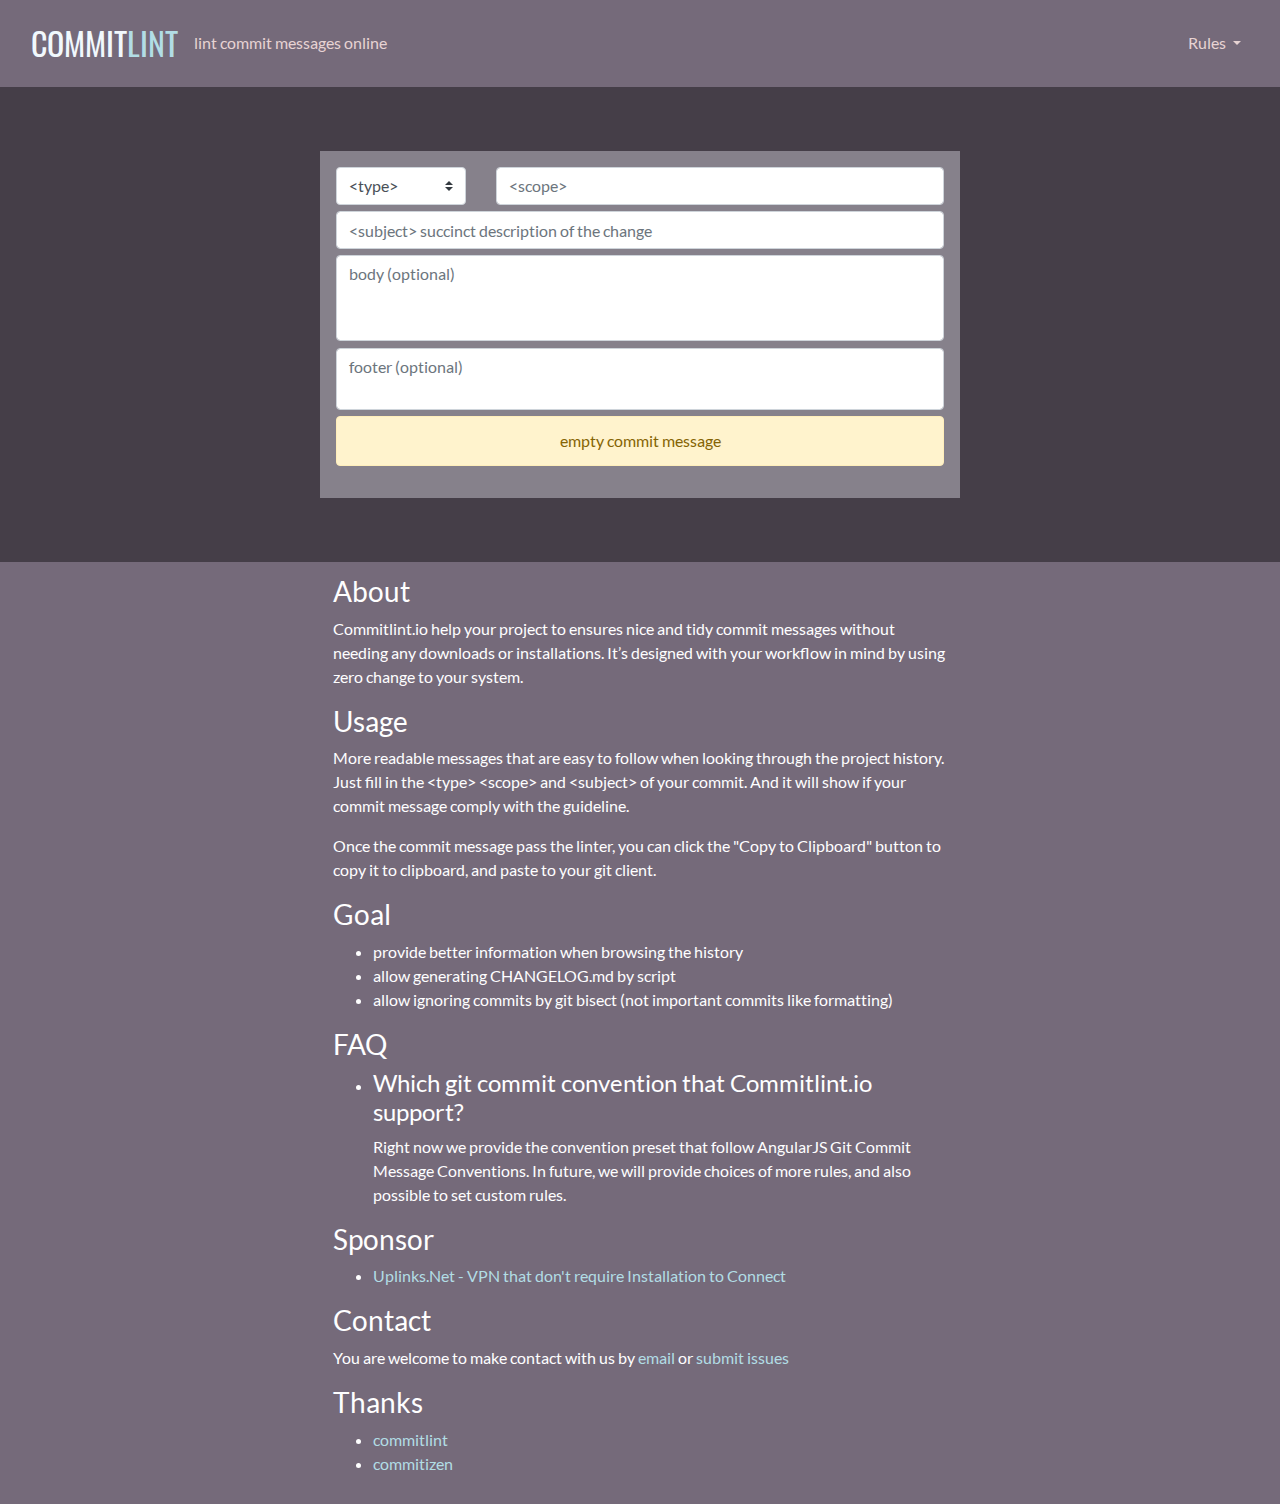
<file: index.html>
<!DOCTYPE html><html lang=""><head><meta charset="utf-8"><meta http-equiv="X-UA-Compatible" content="IE=edge"><meta name="description" content="Commitlint Online help your project to generate conventional commits and ensures nice and tidy commit messages. "><meta name="keywords" content="Commitlint,lint,commitizen,convention,git,angular,guildline"><meta name="author" content="John Doe"><meta name="viewport" content="width=device-width,initial-scale=1,shrink-to-fit=no"><meta http-equiv="content-type" content="text/html; charset=UTF-8"><link rel="apple-touch-icon" sizes="120x120" href="/static/apple-touch-icon.png"><link rel="icon" type="image/png" sizes="32x32" href="/static/favicon-32x32.png"><link rel="icon" type="image/png" sizes="16x16" href="/static/favicon-16x16.png"><link rel="manifest" href="/static/site.webmanifest"><title>Commitlint Online - lint commit messages online</title><link href="/css/app.e9940fec.css" rel="preload" as="style"><link href="/css/chunk-vendors.57b5595f.css" rel="preload" as="style"><link href="/js/app.14d5c3c4.js" rel="preload" as="script"><link href="/js/chunk-vendors.2ef45035.js" rel="preload" as="script"><link href="/css/chunk-vendors.57b5595f.css" rel="stylesheet"><link href="/css/app.e9940fec.css" rel="stylesheet"><link href="/fonts.css" rel="stylesheet"></head><body><noscript><strong>We're sorry but commitlint5 doesn't work properly without JavaScript enabled. Please enable it to continue.</strong></noscript><div id="app"></div><script src="/js/chunk-vendors.2ef45035.js"></script><script src="/js/app.14d5c3c4.js"></script></body></html>
</file>
<file: css/app.e9940fec.css>
.linterContainer[data-v-2c594be9]{background-color:#86818b;padding:.8em;max-width:40em}.row[data-v-2c594be9]{padding:.2em}.card[data-v-2c594be9]{text-align:left;color:#555}.card-title[data-v-2c594be9]{font-size:1.3em}.navbar[data-v-6bd4b96c]{min-height:4.1667em;height:5.4167em}.title[data-v-6bd4b96c]{color:#f1f8fd!important;font-size:2em;font-family:Oswald,sans-serif}.title .lighter[data-v-6bd4b96c]{color:#b2dde5}.slogan[data-v-6bd4b96c]{color:#e7d3d3}[data-v-6bd4b96c] .dropdown .nav-link{color:#e7d3d3!important}[data-v-6bd4b96c] .dropdown-menu{background-color:#786c7c!important}[data-v-6bd4b96c] .dropdown-item{color:#e7d3d3!important}[data-v-6bd4b96c] .dropdown-item:hover{background-color:#706474!important}.mainContainer[data-v-6bd4b96c]{background-color:#453e48;padding:4em 0}.footer[data-v-6bd4b96c]{color:#fefeff;padding:.8em;max-width:40em}body{min-width:20em;background-color:#756a7a!important}a{color:#b2dde5!important}#app{font-family:Lato,sans-serif;font-size:12pt;-webkit-font-smoothing:antialiased;-moz-osx-font-smoothing:grayscale;text-align:center;color:#e7d3d3;margin-top:0}
</file>
<file: fonts.css>
@font-face{font-family:Lato;font-style:normal;font-weight:100;font-display:swap;src:url(font/Lato-Thin.eot);src:local("Lato"),url(font/Lato-Thin.eot) format("embedded-opentype"),url(font/Lato-Thin.woff2) format("woff2"),url(font/Lato-Thin.woff) format("woff"),url(font/Lato-Thin.ttf) format("truetype"),url(font/Lato-Thin.svg) format("svg")}@font-face{font-family:Lato;font-style:normal;font-weight:300;font-display:swap;src:url(font/Lato-Light.eot);src:local("Lato"),url(font/Lato-Light.eot) format("embedded-opentype"),url(font/Lato-Light.woff2) format("woff2"),url(font/Lato-Light.woff) format("woff"),url(font/Lato-Light.ttf) format("truetype"),url(font/Lato-Light.svg) format("svg")}@font-face{font-family:Lato;font-style:normal;font-weight:400;font-display:swap;src:url(font/Lato-Regular.eot);src:local("Lato"),url(font/Lato-Regular.eot) format("embedded-opentype"),url(font/Lato-Regular.woff2) format("woff2"),url(font/Lato-Regular.woff) format("woff"),url(font/Lato-Regular.ttf) format("truetype"),url(font/Lato-Regular.svg) format("svg")}@font-face{font-family:Lato;font-style:italic;font-weight:400;font-display:swap;src:url(font/Lato-Italic.eot);src:local("Lato"),url(font/Lato-Italic.eot) format("embedded-opentype"),url(font/Lato-Italic.woff2) format("woff2"),url(font/Lato-Italic.woff) format("woff"),url(font/Lato-Italic.ttf) format("truetype"),url(font/Lato-Italic.svg) format("svg")}@font-face{font-family:Lato;font-style:normal;font-weight:700;font-display:swap;src:url(font/Lato-Bold.eot);src:local("Lato"),url(font/Lato-Bold.eot) format("embedded-opentype"),url(font/Lato-Bold.woff2) format("woff2"),url(font/Lato-Bold.woff) format("woff"),url(font/Lato-Bold.ttf) format("truetype"),url(font/Lato-Bold.svg) format("svg")}@font-face{font-family:Oswald;font-style:normal;font-weight:400;font-display:swap;src:url(font/Oswald-Regular.eot);src:local("Oswald"),url(font/Oswald-Regular.eot) format("embedded-opentype"),url(font/Oswald-Regular.woff2) format("woff2"),url(font/Oswald-Regular.woff) format("woff"),url(font/Oswald-Regular.ttf) format("truetype"),url(font/Oswald-Regular.svg) format("svg")}
</file>
